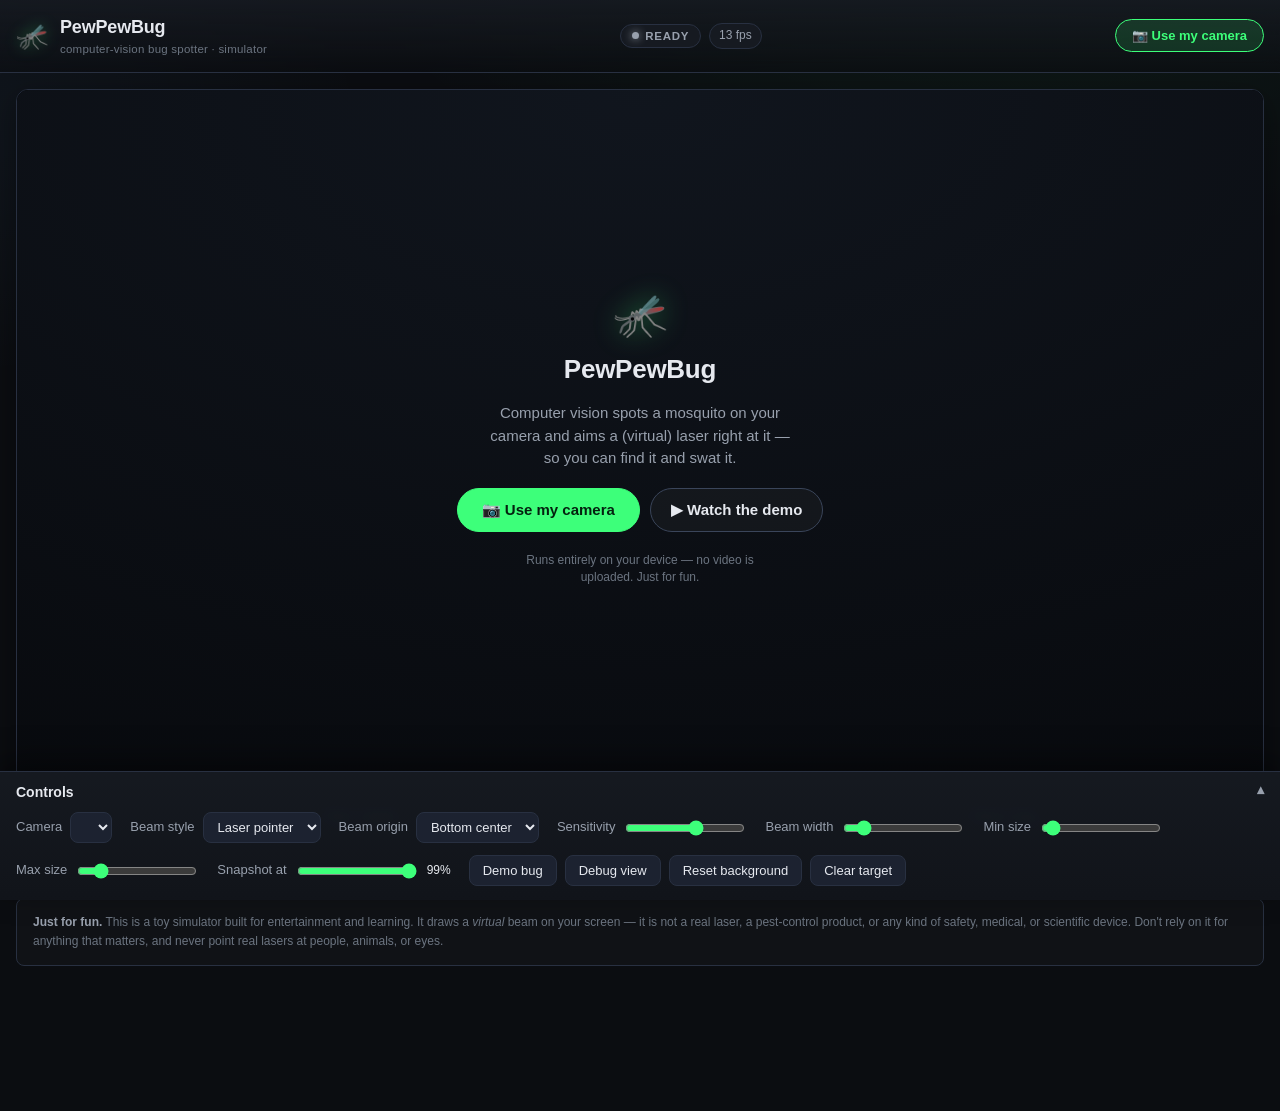
<file: index.html>
<!doctype html>
<html lang="en">
<head>
<meta charset="utf-8">
<title>PewPewBug — for-fun simulator</title>
<meta name="viewport" content="width=device-width, initial-scale=1, viewport-fit=cover">
<meta name="theme-color" content="#0b0d11">
<meta name="apple-mobile-web-app-capable" content="yes">
<meta name="mobile-web-app-capable" content="yes">
<meta name="apple-mobile-web-app-status-bar-style" content="black-translucent">
<meta name="description" content="Computer-vision mosquito hunting in your browser. Your webcam finds the bug; you still do the swatting. 0% fewer itches, 100% more pew pew.">

<!-- Open Graph / social sharing -->
<meta property="og:type" content="website">
<meta property="og:site_name" content="PewPewBug">
<meta property="og:url" content="https://www.pewpewbug.com/">
<meta property="og:title" content="PewPewBug 🦟 — your webcam vs. one mosquito">
<meta property="og:description" content="A browser that uses computer vision to track mosquitoes and point a (totally virtual) laser at them. It finds the bug. The swatting is still your problem. Itch reduction: 0%.">
<meta property="og:image" content="https://www.pewpewbug.com/og.png">
<meta property="og:image:width" content="1200">
<meta property="og:image:height" content="630">
<meta property="og:image:alt" content="PewPewBug wordmark with a green targeting laser locked onto a mosquito.">

<!-- Twitter / X -->
<meta name="twitter:card" content="summary_large_image">
<meta name="twitter:title" content="PewPewBug 🦟 — your webcam vs. one mosquito">
<meta name="twitter:description" content="Computer vision finds the mosquito and aims a virtual laser. You still do the swatting. pew pew, bug.">
<meta name="twitter:image" content="https://www.pewpewbug.com/og.png">

<link rel="icon" href="data:image/svg+xml,<svg xmlns='http://www.w3.org/2000/svg' viewBox='0 0 16 16'><text y='14' font-size='14'>🦟</text></svg>">
<link rel="stylesheet" href="style.css">
</head>
<body>
<header class="topbar">
  <div class="brand">
    <span class="logo" aria-hidden="true">🦟</span>
    <div class="brand-text">
      <h1>PewPewBug</h1>
      <p class="tagline">computer-vision bug spotter · simulator</p>
    </div>
  </div>
  <div class="hud">
    <span id="status" class="status search">ready</span>
    <span id="conf" class="pill"></span>
    <span id="fps" class="pill"></span>
    <span id="resInfo" class="pill"></span>
  </div>
  <button id="cameraBtn" class="cam-btn" type="button">📷 Use my camera</button>
</header>

<div id="warning" class="warning" role="status" hidden></div>

<main>
  <div class="stage-wrap">
    <div class="stage">
      <video id="video" playsinline muted></video>
      <canvas id="overlay"></canvas>
      <canvas id="debug"></canvas>
      <div id="intro" class="intro">
        <span class="intro-logo" aria-hidden="true">🦟</span>
        <h2 class="intro-title">PewPewBug</h2>
        <p class="intro-text">Computer vision spots a mosquito on your camera and aims a (virtual) laser right at it — so you can find it and swat it.</p>
        <div class="intro-actions">
          <button id="introCameraBtn" class="btn-primary" type="button">📷 Use my camera</button>
          <button id="introDemoBtn" class="btn-ghost" type="button">▶ Watch the demo</button>
        </div>
        <p id="introNote" class="intro-note">Runs entirely on your device — no video is uploaded. Just for fun.</p>
      </div>
    </div>
  </div>

  <div class="dock" id="dock">
    <button id="controlsToggle" class="controls-toggle" type="button" aria-controls="controls" aria-expanded="true">
      <span>Controls</span><span class="chev" aria-hidden="true">▾</span>
    </button>

    <div class="controls" id="controls">
    <label>Camera
      <select id="camera"></select>
    </label>
    <label>Beam style
      <select id="beamStyle">
        <option value="laser" selected>Laser pointer</option>
        <option value="flashlight">Flashlight</option>
      </select>
    </label>
    <label>Beam origin
      <select id="emitter">
        <option value="bottom-center" selected>Bottom center</option>
        <option value="bottom-left">Bottom left</option>
        <option value="bottom-right">Bottom right</option>
        <option value="top-left">Top left</option>
        <option value="top-right">Top right</option>
      </select>
    </label>
    <label>Sensitivity
      <input type="range" id="sensitivity" min="5" max="60" value="38">
    </label>
    <label>Beam width
      <input type="range" id="divergence" min="0" max="100" value="12">
    </label>
    <label>Min size
      <input type="range" id="minSize" min="1" max="30" value="2">
    </label>
    <label>Max size
      <input type="range" id="maxSize" min="50" max="3000" value="500" step="10">
    </label>
    <label>Snapshot at
      <input type="range" id="confThresh" min="50" max="99" value="99">
      <output id="confThreshVal">99%</output>
    </label>
    <div class="btn-row">
      <button id="demoBtn" type="button">Demo bug</button>
      <button id="debugBtn" type="button">Debug view</button>
      <button id="resetBtn" type="button">Reset background</button>
      <button id="clearTarget" type="button">Clear target</button>
    </div>
    </div>
  </div>

  <p class="hint">
    Tap or click the video to set a manual target; use <b>Clear target</b> to release it
    (on a computer you can also double-click to clear).
    To test detection: toggle the <b>Demo bug</b>, or wave a pen tip / toss a small paper ball in view.
    People and other large moving objects are ignored; a snapshot is captured automatically
    when bug confidence exceeds 99%.
    On a Mac, disable Center Stage in Control Center for the widest field of view.
  </p>

  <section class="gallery" id="gallerySection" hidden>
    <h2>Detections <button id="clearShots" type="button">Clear</button></h2>
    <div id="gallery"></div>
  </section>

  <footer class="disclaimer">
    <strong>Just for fun.</strong> This is a toy simulator built for entertainment and learning.
    It draws a <em>virtual</em> beam on your screen — it is not a real laser, a pest-control
    product, or any kind of safety, medical, or scientific device. Don't rely on it for anything
    that matters, and never point real lasers at people, animals, or eyes.
  </footer>
</main>

<script src="app.js"></script>
</body>
</html>
</file>
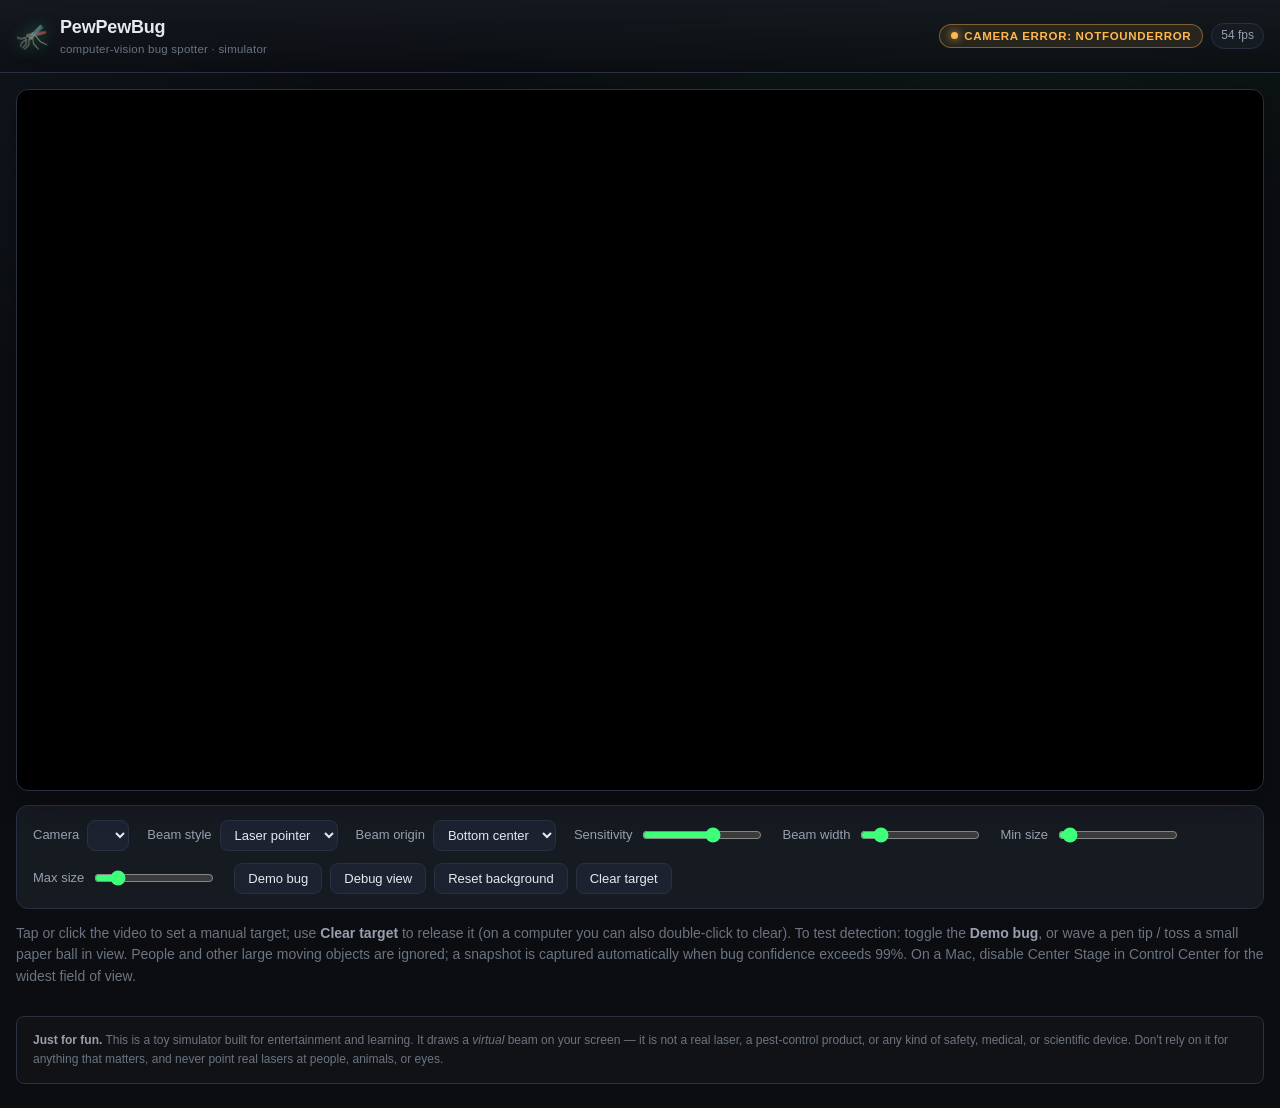
<file: simulator/index.html>
<!doctype html>
<html lang="en">
<head>
<meta charset="utf-8">
<title>PewPewBug — for-fun simulator</title>
<meta name="viewport" content="width=device-width, initial-scale=1, viewport-fit=cover">
<meta name="theme-color" content="#0b0d11">
<meta name="apple-mobile-web-app-capable" content="yes">
<meta name="mobile-web-app-capable" content="yes">
<meta name="apple-mobile-web-app-status-bar-style" content="black-translucent">
<link rel="stylesheet" href="style.css">
</head>
<body>
<header class="topbar">
  <div class="brand">
    <span class="logo" aria-hidden="true">🦟</span>
    <div class="brand-text">
      <h1>PewPewBug</h1>
      <p class="tagline">computer-vision bug spotter · simulator</p>
    </div>
  </div>
  <div class="hud">
    <span id="status" class="status search">starting…</span>
    <span id="conf" class="pill"></span>
    <span id="fps" class="pill"></span>
    <span id="resInfo" class="pill"></span>
  </div>
</header>

<div id="warning" class="warning" role="status" hidden></div>

<main>
  <div class="stage-wrap">
    <div class="stage">
      <video id="video" playsinline muted></video>
      <canvas id="overlay"></canvas>
      <canvas id="debug"></canvas>
    </div>
  </div>

  <button id="controlsToggle" class="controls-toggle" type="button" aria-controls="controls" aria-expanded="false">
    <span>Controls</span><span class="chev" aria-hidden="true">▾</span>
  </button>

  <div class="controls" id="controls">
    <label>Camera
      <select id="camera"></select>
    </label>
    <label>Beam style
      <select id="beamStyle">
        <option value="laser" selected>Laser pointer</option>
        <option value="flashlight">Flashlight</option>
      </select>
    </label>
    <label>Beam origin
      <select id="emitter">
        <option value="bottom-center" selected>Bottom center</option>
        <option value="bottom-left">Bottom left</option>
        <option value="bottom-right">Bottom right</option>
        <option value="top-left">Top left</option>
        <option value="top-right">Top right</option>
      </select>
    </label>
    <label>Sensitivity
      <input type="range" id="sensitivity" min="5" max="60" value="38">
    </label>
    <label>Beam width
      <input type="range" id="divergence" min="0" max="100" value="12">
    </label>
    <label>Min size
      <input type="range" id="minSize" min="1" max="30" value="2">
    </label>
    <label>Max size
      <input type="range" id="maxSize" min="50" max="3000" value="500" step="10">
    </label>
    <div class="btn-row">
      <button id="demoBtn" type="button">Demo bug</button>
      <button id="debugBtn" type="button">Debug view</button>
      <button id="resetBtn" type="button">Reset background</button>
      <button id="clearTarget" type="button">Clear target</button>
    </div>
  </div>

  <p class="hint">
    Tap or click the video to set a manual target; use <b>Clear target</b> to release it
    (on a computer you can also double-click to clear).
    To test detection: toggle the <b>Demo bug</b>, or wave a pen tip / toss a small paper ball in view.
    People and other large moving objects are ignored; a snapshot is captured automatically
    when bug confidence exceeds 99%.
    On a Mac, disable Center Stage in Control Center for the widest field of view.
  </p>

  <section class="gallery" id="gallerySection" hidden>
    <h2>Detections <button id="clearShots" type="button">Clear</button></h2>
    <div id="gallery"></div>
  </section>

  <footer class="disclaimer">
    <strong>Just for fun.</strong> This is a toy simulator built for entertainment and learning.
    It draws a <em>virtual</em> beam on your screen — it is not a real laser, a pest-control
    product, or any kind of safety, medical, or scientific device. Don't rely on it for anything
    that matters, and never point real lasers at people, animals, or eyes.
  </footer>
</main>

<script src="app.js"></script>
</body>
</html>
</file>
<file: style.css>
:root {
  --bg: #0b0d11;
  --bg-2: #11141a;
  --surface: #161a21;
  --surface-2: #1c2230;
  --border: #283041;
  --border-hi: #3a455a;
  --text: #e6e9ef;
  --text-dim: #98a0ad;
  --text-faint: #6b7480;
  --accent: #3dff7a;
  --accent-dim: #2bd968;
  --amber: #ffb84d;
  --blue: #6db8ff;
  --danger: #ff6b6b;
  --radius: 12px;
  --radius-sm: 8px;
  --shadow: 0 8px 30px rgba(0, 0, 0, 0.35);
}

* { box-sizing: border-box; }

html { -webkit-text-size-adjust: 100%; }

body {
  margin: 0;
  min-height: 100vh;
  background:
    radial-gradient(1200px 600px at 80% -10%, rgba(61, 255, 122, 0.07), transparent 60%),
    radial-gradient(900px 500px at -10% 10%, rgba(109, 184, 255, 0.06), transparent 55%),
    var(--bg);
  color: var(--text);
  font-family: -apple-system, BlinkMacSystemFont, "Segoe UI", Roboto, sans-serif;
  font-size: 14px;
  line-height: 1.45;
  -webkit-font-smoothing: antialiased;
}

/* ---------- top bar ---------- */

.topbar {
  display: flex;
  flex-wrap: wrap;
  align-items: center;
  justify-content: space-between;
  gap: 12px 16px;
  padding: calc(14px + env(safe-area-inset-top)) max(16px, env(safe-area-inset-left)) 14px;
  border-bottom: 1px solid var(--border);
  background: linear-gradient(180deg, rgba(22, 26, 33, 0.9), rgba(11, 13, 17, 0.6));
  backdrop-filter: blur(8px);
  position: sticky;
  top: 0;
  z-index: 20;
}

.brand {
  display: flex;
  align-items: center;
  gap: 12px;
  min-width: 0;
}

.logo {
  font-size: 26px;
  line-height: 1;
  filter: drop-shadow(0 0 8px rgba(61, 255, 122, 0.35));
}

.brand-text { min-width: 0; }

h1 {
  font-size: 18px;
  font-weight: 700;
  letter-spacing: -0.01em;
  margin: 0;
}

.tagline {
  margin: 1px 0 0;
  font-size: 11.5px;
  color: var(--text-faint);
  text-transform: lowercase;
  letter-spacing: 0.02em;
}

.hud {
  display: flex;
  flex-wrap: wrap;
  gap: 8px;
  align-items: center;
  font-variant-numeric: tabular-nums;
}

.pill {
  display: inline-flex;
  align-items: center;
  padding: 3px 9px;
  border-radius: 999px;
  background: var(--surface);
  border: 1px solid var(--border);
  color: var(--text-dim);
  font-size: 12px;
  white-space: nowrap;
}
.pill:empty { display: none; }

.status {
  display: inline-flex;
  align-items: center;
  gap: 6px;
  padding: 3px 11px;
  border-radius: 999px;
  font-weight: 700;
  text-transform: uppercase;
  letter-spacing: 0.06em;
  font-size: 11.5px;
  border: 1px solid var(--border);
  background: var(--surface);
}
.status::before {
  content: "";
  width: 7px; height: 7px;
  border-radius: 50%;
  background: currentColor;
  box-shadow: 0 0 8px currentColor;
}
.cam-btn {
  flex-shrink: 0;
  display: inline-flex;
  align-items: center;
  gap: 6px;
  padding: 8px 16px;
  border-radius: 999px;
  border: 1px solid var(--accent);
  background: rgba(61, 255, 122, 0.14);
  color: var(--accent);
  font-size: 13px;
  font-weight: 600;
  cursor: pointer;
  transition: background 0.15s ease, opacity 0.15s ease;
}
.cam-btn:hover { background: rgba(61, 255, 122, 0.22); }
.cam-btn:active { transform: scale(0.97); }
.cam-btn:disabled { opacity: 0.55; cursor: default; }
.cam-btn.live {
  border-color: var(--border);
  background: var(--surface);
  color: var(--text-dim);
}

.status.locked { color: var(--accent); border-color: rgba(61, 255, 122, 0.4); background: rgba(61, 255, 122, 0.1); }
.status.coast  { color: var(--amber);  border-color: rgba(255, 184, 77, 0.4);  background: rgba(255, 184, 77, 0.1); }
.status.search { color: var(--text-dim); }
.status.manual { color: var(--blue);   border-color: rgba(109, 184, 255, 0.4); background: rgba(109, 184, 255, 0.1); }

/* ---------- warning banner ---------- */

.warning {
  margin: 12px max(16px, env(safe-area-inset-left)) 0;
  padding: 10px 14px;
  border-radius: var(--radius-sm);
  background: rgba(255, 184, 77, 0.12);
  border: 1px solid rgba(255, 184, 77, 0.45);
  color: #ffd591;
  font-size: 13px;
  font-weight: 500;
}

/* ---------- layout ---------- */

main {
  max-width: 1280px;
  margin: 0 auto;
  /* extra bottom padding clears the fixed controls dock */
  padding: 16px max(16px, env(safe-area-inset-right))
           calc(80px + env(safe-area-inset-bottom)) max(16px, env(safe-area-inset-left));
}

.stage-wrap { margin-bottom: 14px; }

.stage {
  position: relative;
  border-radius: var(--radius);
  overflow: hidden;
  background: #000;
  box-shadow: var(--shadow);
  border: 1px solid var(--border);
  aspect-ratio: 16 / 9;
}

#video {
  display: block;
  width: 100%;
  height: 100%;
  object-fit: cover;
}

#overlay {
  position: absolute;
  inset: 0;
  width: 100%;
  height: 100%;
  cursor: crosshair;
  touch-action: manipulation;
}

#debug {
  position: absolute;
  right: 10px;
  bottom: 10px;
  width: 26%;
  max-width: 220px;
  border: 1px solid var(--border);
  border-radius: var(--radius-sm);
  display: none;
  image-rendering: pixelated;
  pointer-events: none;
  box-shadow: var(--shadow);
}

/* ---------- intro overlay ---------- */

.intro {
  position: absolute;
  inset: 0;
  display: flex;
  flex-direction: column;
  align-items: center;
  justify-content: center;
  gap: 14px;
  padding: 28px;
  text-align: center;
  background: radial-gradient(120% 120% at 50% 0%, rgba(20, 26, 36, 0.82), rgba(8, 10, 14, 0.92));
  backdrop-filter: blur(4px);
}
.intro[hidden] { display: none; }

.intro-logo { font-size: 44px; line-height: 1; filter: drop-shadow(0 0 14px rgba(61, 255, 122, 0.45)); }
.intro-title { margin: 0; font-size: 26px; font-weight: 800; letter-spacing: -0.01em; }
.intro-text { margin: 0; max-width: 38ch; color: var(--text-dim); font-size: 15px; line-height: 1.5; }

.intro-actions {
  display: flex;
  flex-wrap: wrap;
  gap: 10px;
  justify-content: center;
  margin-top: 4px;
}

.btn-primary {
  display: inline-flex;
  align-items: center;
  gap: 7px;
  padding: 12px 24px;
  border-radius: 999px;
  border: 1px solid var(--accent);
  background: var(--accent);
  color: #04210f;
  font-size: 15px;
  font-weight: 700;
  cursor: pointer;
  transition: filter 0.15s ease, transform 0.1s ease;
}
.btn-primary:hover { filter: brightness(1.08); }
.btn-primary:active { transform: scale(0.97); }
.btn-primary:disabled { opacity: 0.6; cursor: default; }

.btn-ghost {
  display: inline-flex;
  align-items: center;
  gap: 7px;
  padding: 12px 20px;
  border-radius: 999px;
  border: 1px solid var(--border-hi);
  background: rgba(255, 255, 255, 0.03);
  color: var(--text);
  font-size: 15px;
  font-weight: 600;
  cursor: pointer;
  transition: border-color 0.15s ease, background 0.15s ease, transform 0.1s ease;
}
.btn-ghost:hover { border-color: var(--text-dim); background: rgba(255, 255, 255, 0.06); }
.btn-ghost:active { transform: scale(0.97); }

.intro-note { margin: 6px 0 0; max-width: 36ch; color: var(--text-faint); font-size: 12px; }
.intro-note.error { color: #ff9b9b; }

/* ---------- docked controls bar ---------- */

/* Pinned to the bottom of the viewport so it never scrolls away. The toggle is
   the always-visible handle; collapsing hides the controls but keeps the bar. */
.dock {
  position: fixed;
  left: 0;
  right: 0;
  bottom: 0;
  z-index: 30;
  background: linear-gradient(180deg, rgba(22, 26, 33, 0.97), rgba(17, 20, 26, 0.99));
  border-top: 1px solid var(--border);
  box-shadow: 0 -10px 30px rgba(0, 0, 0, 0.45);
  backdrop-filter: blur(8px);
  padding-bottom: env(safe-area-inset-bottom);
}

.controls-toggle {
  display: flex;
  width: 100%;
  max-width: 1280px;
  margin: 0 auto;
  align-items: center;
  justify-content: space-between;
  gap: 8px;
  padding: 12px max(16px, env(safe-area-inset-left));
  border: 0;
  background: transparent;
  color: var(--text);
  font-size: 14px;
  font-weight: 600;
  cursor: pointer;
}
.controls-toggle .chev { transition: transform 0.2s ease; color: var(--text-dim); }
.controls-toggle[aria-expanded="true"] .chev { transform: rotate(180deg); }

.controls {
  display: flex;
  flex-wrap: wrap;
  gap: 12px 18px;
  align-items: center;
  max-width: 1280px;
  margin: 0 auto;
  padding: 0 max(16px, env(safe-area-inset-left)) 14px;
  max-height: 46vh;
  overflow-y: auto;
}
.dock.collapsed .controls { display: none; }

.controls label {
  display: flex;
  align-items: center;
  gap: 8px;
  color: var(--text-dim);
  white-space: nowrap;
  font-size: 13px;
}

.controls select {
  background: var(--surface-2);
  color: var(--text);
  border: 1px solid var(--border);
  border-radius: var(--radius-sm);
  padding: 6px 10px;
  font-size: 13px;
  max-width: 46vw;
}

.btn-row {
  display: flex;
  flex-wrap: wrap;
  gap: 8px;
}

.controls button {
  background: var(--surface-2);
  color: var(--text);
  border: 1px solid var(--border);
  border-radius: var(--radius-sm);
  padding: 7px 13px;
  font-size: 13px;
  cursor: pointer;
  transition: border-color 0.15s ease, background 0.15s ease;
}
.controls button:hover { border-color: var(--border-hi); }
.controls button:active { transform: scale(0.97); }
.controls button.active {
  background: rgba(61, 255, 122, 0.14);
  border-color: var(--accent);
  color: var(--accent);
}

.controls input[type="range"] {
  width: 120px;
  accent-color: var(--accent);
}

.controls output {
  min-width: 3.2ch;
  color: var(--text);
  font-variant-numeric: tabular-nums;
  font-size: 12px;
}

/* ---------- hint + gallery + disclaimer ---------- */

.hint {
  color: var(--text-faint);
  line-height: 1.55;
  margin: 0 0 18px;
}
.hint b { color: var(--text-dim); font-weight: 600; }

.gallery { margin-top: 6px; }

.gallery h2 {
  display: flex;
  align-items: center;
  gap: 12px;
  font-size: 15px;
  font-weight: 600;
  margin: 0 0 12px;
}

.gallery h2 button {
  background: var(--surface-2);
  color: var(--text);
  border: 1px solid var(--border);
  border-radius: var(--radius-sm);
  padding: 4px 10px;
  font-size: 12px;
  cursor: pointer;
}

#gallery {
  display: grid;
  grid-template-columns: repeat(auto-fill, minmax(150px, 1fr));
  gap: 12px;
}

.shot {
  text-decoration: none;
  color: var(--text-dim);
  font-size: 11px;
}

.shot img {
  display: block;
  width: 100%;
  border: 1px solid var(--border);
  border-radius: var(--radius-sm);
}

.shot span {
  display: block;
  padding-top: 4px;
}

.disclaimer {
  margin-top: 28px;
  padding: 14px 16px;
  border-radius: var(--radius-sm);
  border: 1px solid var(--border);
  background: rgba(255, 255, 255, 0.02);
  color: var(--text-faint);
  font-size: 12px;
  line-height: 1.6;
}
.disclaimer strong { color: var(--text-dim); }

/* ---------- responsive: phones & small tablets ---------- */

@media (max-width: 760px) {
  body { font-size: 15px; }

  .topbar { padding-bottom: 12px; }
  .hud { width: 100%; }
  .tagline { display: none; }

  .controls { flex-direction: column; align-items: stretch; }
  .controls label { justify-content: space-between; }
  .controls select { max-width: none; flex: 1; margin-left: 12px; }
  .controls input[type="range"] { width: 100%; flex: 1; margin-left: 12px; }
  .btn-row { display: grid; grid-template-columns: 1fr 1fr; }
  .controls button { padding: 11px 12px; }

  .cam-btn { width: 100%; justify-content: center; }
}

/* portrait phones: a taller stage so the simulated room / camera fills more height */
@media (max-width: 760px) and (orientation: portrait) {
  .stage { aspect-ratio: 3 / 4; }
}

@media (hover: none) {
  #overlay { cursor: default; }
}

@media (prefers-reduced-motion: reduce) {
  .controls-toggle .chev { transition: none; }
}
</file>
<file: simulator/style.css>
:root {
  --bg: #0b0d11;
  --bg-2: #11141a;
  --surface: #161a21;
  --surface-2: #1c2230;
  --border: #283041;
  --border-hi: #3a455a;
  --text: #e6e9ef;
  --text-dim: #98a0ad;
  --text-faint: #6b7480;
  --accent: #3dff7a;
  --accent-dim: #2bd968;
  --amber: #ffb84d;
  --blue: #6db8ff;
  --danger: #ff6b6b;
  --radius: 12px;
  --radius-sm: 8px;
  --shadow: 0 8px 30px rgba(0, 0, 0, 0.35);
}

* { box-sizing: border-box; }

html { -webkit-text-size-adjust: 100%; }

body {
  margin: 0;
  min-height: 100vh;
  background:
    radial-gradient(1200px 600px at 80% -10%, rgba(61, 255, 122, 0.07), transparent 60%),
    radial-gradient(900px 500px at -10% 10%, rgba(109, 184, 255, 0.06), transparent 55%),
    var(--bg);
  color: var(--text);
  font-family: -apple-system, BlinkMacSystemFont, "Segoe UI", Roboto, sans-serif;
  font-size: 14px;
  line-height: 1.45;
  -webkit-font-smoothing: antialiased;
}

/* ---------- top bar ---------- */

.topbar {
  display: flex;
  flex-wrap: wrap;
  align-items: center;
  justify-content: space-between;
  gap: 12px 16px;
  padding: calc(14px + env(safe-area-inset-top)) max(16px, env(safe-area-inset-left)) 14px;
  border-bottom: 1px solid var(--border);
  background: linear-gradient(180deg, rgba(22, 26, 33, 0.9), rgba(11, 13, 17, 0.6));
  backdrop-filter: blur(8px);
  position: sticky;
  top: 0;
  z-index: 20;
}

.brand {
  display: flex;
  align-items: center;
  gap: 12px;
  min-width: 0;
}

.logo {
  font-size: 26px;
  line-height: 1;
  filter: drop-shadow(0 0 8px rgba(61, 255, 122, 0.35));
}

.brand-text { min-width: 0; }

h1 {
  font-size: 18px;
  font-weight: 700;
  letter-spacing: -0.01em;
  margin: 0;
}

.tagline {
  margin: 1px 0 0;
  font-size: 11.5px;
  color: var(--text-faint);
  text-transform: lowercase;
  letter-spacing: 0.02em;
}

.hud {
  display: flex;
  flex-wrap: wrap;
  gap: 8px;
  align-items: center;
  font-variant-numeric: tabular-nums;
}

.pill {
  display: inline-flex;
  align-items: center;
  padding: 3px 9px;
  border-radius: 999px;
  background: var(--surface);
  border: 1px solid var(--border);
  color: var(--text-dim);
  font-size: 12px;
  white-space: nowrap;
}
.pill:empty { display: none; }

.status {
  display: inline-flex;
  align-items: center;
  gap: 6px;
  padding: 3px 11px;
  border-radius: 999px;
  font-weight: 700;
  text-transform: uppercase;
  letter-spacing: 0.06em;
  font-size: 11.5px;
  border: 1px solid var(--border);
  background: var(--surface);
}
.status::before {
  content: "";
  width: 7px; height: 7px;
  border-radius: 50%;
  background: currentColor;
  box-shadow: 0 0 8px currentColor;
}
.status.locked { color: var(--accent); border-color: rgba(61, 255, 122, 0.4); background: rgba(61, 255, 122, 0.1); }
.status.coast  { color: var(--amber);  border-color: rgba(255, 184, 77, 0.4);  background: rgba(255, 184, 77, 0.1); }
.status.search { color: var(--text-dim); }
.status.manual { color: var(--blue);   border-color: rgba(109, 184, 255, 0.4); background: rgba(109, 184, 255, 0.1); }

/* ---------- warning banner ---------- */

.warning {
  margin: 12px max(16px, env(safe-area-inset-left)) 0;
  padding: 10px 14px;
  border-radius: var(--radius-sm);
  background: rgba(255, 184, 77, 0.12);
  border: 1px solid rgba(255, 184, 77, 0.45);
  color: #ffd591;
  font-size: 13px;
  font-weight: 500;
}

/* ---------- layout ---------- */

main {
  max-width: 1280px;
  margin: 0 auto;
  padding: 16px max(16px, env(safe-area-inset-left))
           calc(24px + env(safe-area-inset-bottom)) max(16px, env(safe-area-inset-right));
}

.stage-wrap { margin-bottom: 14px; }

.stage {
  position: relative;
  border-radius: var(--radius);
  overflow: hidden;
  background: #000;
  box-shadow: var(--shadow);
  border: 1px solid var(--border);
  aspect-ratio: 16 / 9;
}

#video {
  display: block;
  width: 100%;
  height: 100%;
  object-fit: cover;
}

#overlay {
  position: absolute;
  inset: 0;
  width: 100%;
  height: 100%;
  cursor: crosshair;
  touch-action: manipulation;
}

#debug {
  position: absolute;
  right: 10px;
  bottom: 10px;
  width: 26%;
  max-width: 220px;
  border: 1px solid var(--border);
  border-radius: var(--radius-sm);
  display: none;
  image-rendering: pixelated;
  pointer-events: none;
  box-shadow: var(--shadow);
}

/* ---------- controls ---------- */

.controls-toggle {
  display: none;
  width: 100%;
  align-items: center;
  justify-content: space-between;
  gap: 8px;
  margin-bottom: 12px;
  padding: 11px 14px;
  border-radius: var(--radius-sm);
  border: 1px solid var(--border);
  background: var(--surface);
  color: var(--text);
  font-size: 14px;
  font-weight: 600;
  cursor: pointer;
}
.controls-toggle .chev { transition: transform 0.2s ease; color: var(--text-dim); }
.controls-toggle[aria-expanded="true"] .chev { transform: rotate(180deg); }

.controls {
  display: flex;
  flex-wrap: wrap;
  gap: 12px 18px;
  align-items: center;
  margin-bottom: 14px;
  padding: 14px 16px;
  border-radius: var(--radius);
  background: var(--surface);
  border: 1px solid var(--border);
}

.controls label {
  display: flex;
  align-items: center;
  gap: 8px;
  color: var(--text-dim);
  white-space: nowrap;
  font-size: 13px;
}

.controls select {
  background: var(--surface-2);
  color: var(--text);
  border: 1px solid var(--border);
  border-radius: var(--radius-sm);
  padding: 6px 10px;
  font-size: 13px;
  max-width: 46vw;
}

.btn-row {
  display: flex;
  flex-wrap: wrap;
  gap: 8px;
}

.controls button {
  background: var(--surface-2);
  color: var(--text);
  border: 1px solid var(--border);
  border-radius: var(--radius-sm);
  padding: 7px 13px;
  font-size: 13px;
  cursor: pointer;
  transition: border-color 0.15s ease, background 0.15s ease;
}
.controls button:hover { border-color: var(--border-hi); }
.controls button:active { transform: scale(0.97); }
.controls button.active {
  background: rgba(61, 255, 122, 0.14);
  border-color: var(--accent);
  color: var(--accent);
}

.controls input[type="range"] {
  width: 120px;
  accent-color: var(--accent);
}

/* ---------- hint + gallery + disclaimer ---------- */

.hint {
  color: var(--text-faint);
  line-height: 1.55;
  margin: 0 0 18px;
}
.hint b { color: var(--text-dim); font-weight: 600; }

.gallery { margin-top: 6px; }

.gallery h2 {
  display: flex;
  align-items: center;
  gap: 12px;
  font-size: 15px;
  font-weight: 600;
  margin: 0 0 12px;
}

.gallery h2 button {
  background: var(--surface-2);
  color: var(--text);
  border: 1px solid var(--border);
  border-radius: var(--radius-sm);
  padding: 4px 10px;
  font-size: 12px;
  cursor: pointer;
}

#gallery {
  display: grid;
  grid-template-columns: repeat(auto-fill, minmax(150px, 1fr));
  gap: 12px;
}

.shot {
  text-decoration: none;
  color: var(--text-dim);
  font-size: 11px;
}

.shot img {
  display: block;
  width: 100%;
  border: 1px solid var(--border);
  border-radius: var(--radius-sm);
}

.shot span {
  display: block;
  padding-top: 4px;
}

.disclaimer {
  margin-top: 28px;
  padding: 14px 16px;
  border-radius: var(--radius-sm);
  border: 1px solid var(--border);
  background: rgba(255, 255, 255, 0.02);
  color: var(--text-faint);
  font-size: 12px;
  line-height: 1.6;
}
.disclaimer strong { color: var(--text-dim); }

/* ---------- responsive: phones & small tablets ---------- */

@media (max-width: 760px) {
  body { font-size: 15px; }

  .topbar { padding-bottom: 12px; }
  .hud { width: 100%; }
  .tagline { display: none; }

  .controls-toggle { display: flex; }
  .controls { display: none; }
  .controls.open { display: flex; flex-direction: column; align-items: stretch; }
  .controls.open label { justify-content: space-between; }
  .controls.open select { max-width: none; flex: 1; margin-left: 12px; }
  .controls input[type="range"] { width: 100%; flex: 1; margin-left: 12px; }
  .btn-row { display: grid; grid-template-columns: 1fr 1fr; }
  .controls button { padding: 11px 12px; }

  .stage { aspect-ratio: auto; }
  #video { height: auto; }
  #overlay { height: 100%; }
}

/* portrait phones: let the camera fill more height */
@media (max-width: 760px) and (orientation: portrait) {
  .stage { aspect-ratio: 3 / 4; }
  #video { height: 100%; }
}

@media (hover: none) {
  #overlay { cursor: default; }
}

@media (prefers-reduced-motion: reduce) {
  .controls-toggle .chev { transition: none; }
}
</file>
